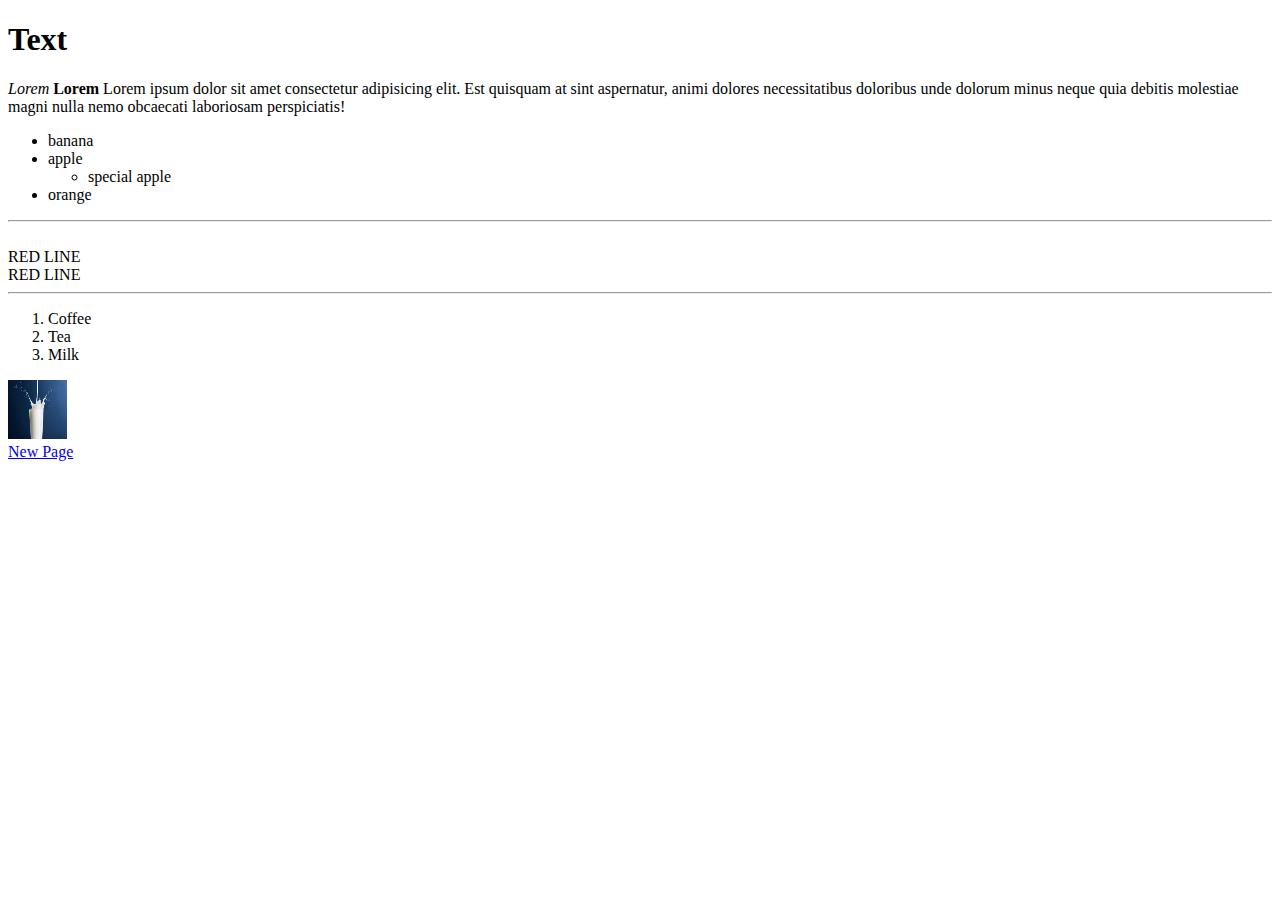
<file: Learning Journey/html_files/index.html>
<!DOCTYPE html>
<html>
<header>
    <title>
        Hello
    </title>
</header>

<body>
    <h1>Text</h1>
    <p>
        <em>Lorem</em> <strong>Lorem</strong> Lorem ipsum dolor sit amet consectetur adipisicing elit. Est quisquam at
        sint aspernatur, animi dolores necessitatibus doloribus unde dolorum minus neque quia debitis molestiae magni
        nulla nemo obcaecati laboriosam perspiciatis!
    </p>
    <ul>
        <li>banana</li>
        <li>apple</li>
        <ul>
            <li> special apple </li>
        </ul>
        <li>orange</li>
    </ul>
    <hr>
    <br>
    RED LINE
    <br>
    RED LINE
    <hr>
    <ol>
        <li>Coffee</li>
        <li>Tea</li>
        <li>Milk</li>
    </ol>
    <img src="[data-uri]"
        width="59" height="59" alt="Milch">

    <br>
    <a href="newpage.html"> New Page </a>
</body>

</html>
</file>
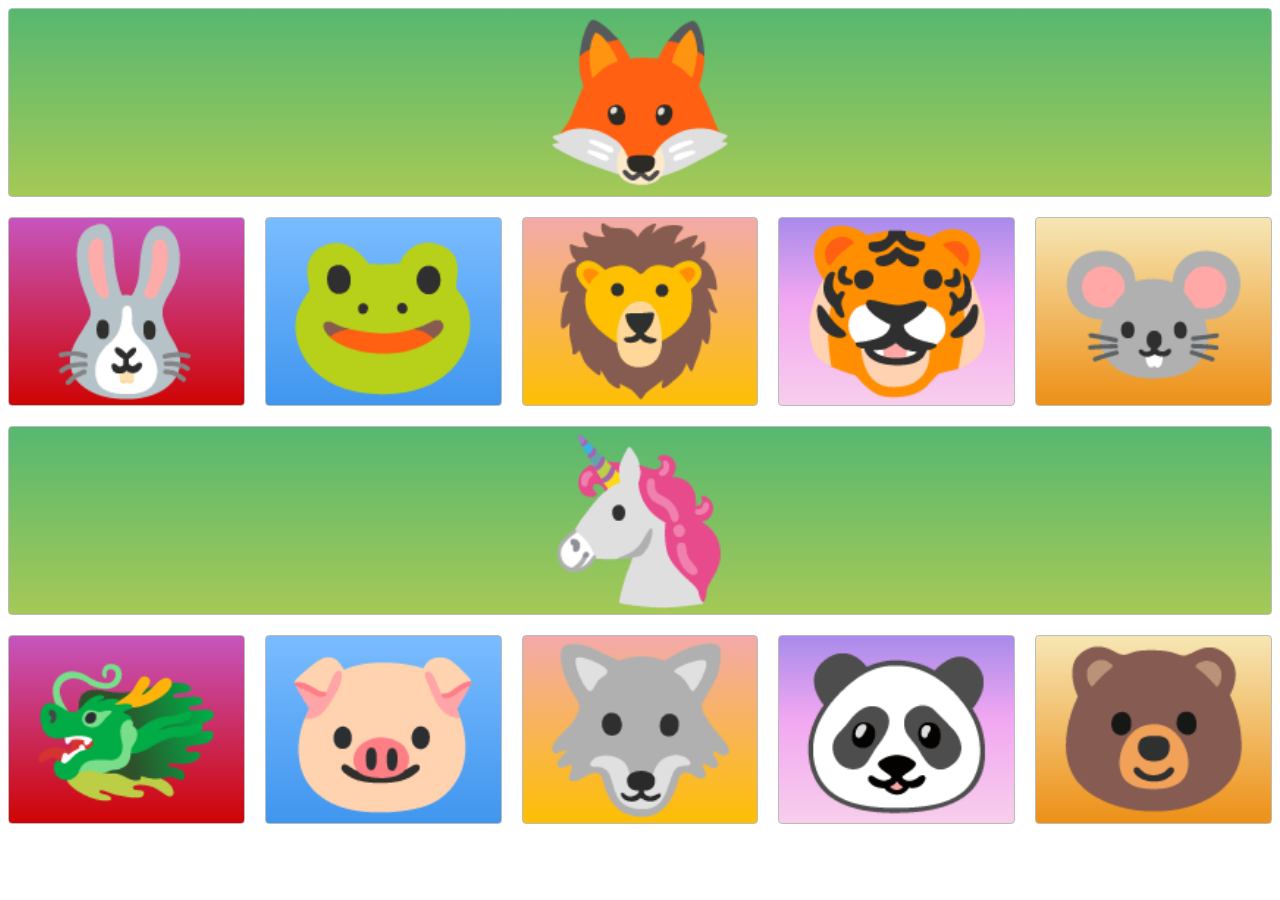
<file: Learning Journey/layout_files/index.html>
<!DOCTYPE html>
<html>

<head>
  <!-- the below meta tag is default in most modern browsers. however if you have an
  older browser, the emojis may not show up properly. In which case you need this meta
  tag. Read more here: https://teamtreehouse.com/community/meta-charsetutf8-what-does-this-mean-or-what-does-it-do-i-deleted-it-from-the-code-and-nothing-changed -->
  <meta charset="utf-8">
  <title>Grid Master</title>
  <link rel="stylesheet" type="text/css" href="./style.css">
</head>

<body>
  <div class="container">
    <div class="zone green">🦊</div>
    <div class="zone red">🐰</div>
    <div class="zone blue">🐸</div>
    <div class="zone yellow">🦁</div>
    <div class="zone purple">🐯</div>
    <div class="zone brown">🐭</div>
    <div class="zone green">🦄</div>
    <div class="zone red">🐲</div>
    <div class="zone blue">🐷</div>
    <div class="zone yellow">🐺</div>
    <div class="zone purple">🐼</div>
    <div class="zone brown">🐻</div>
  </div>
</body>

</html>
</file>
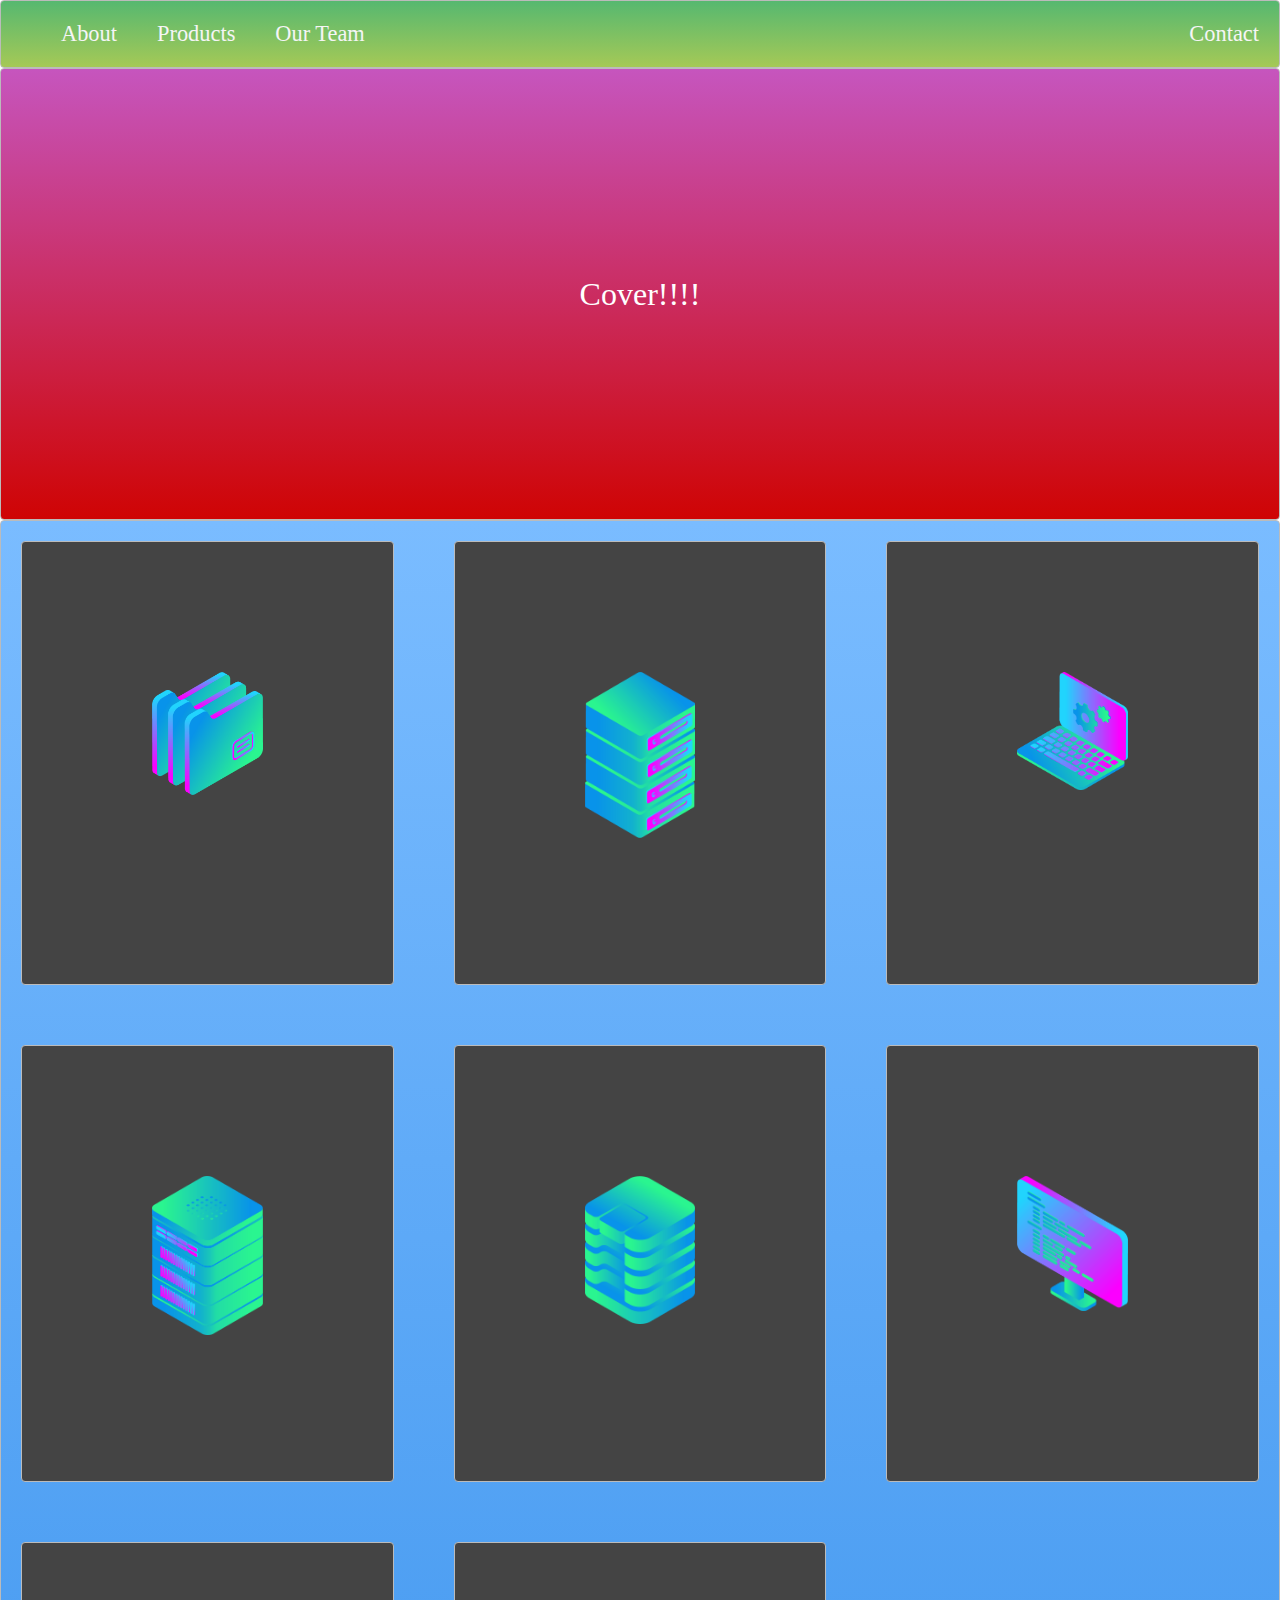
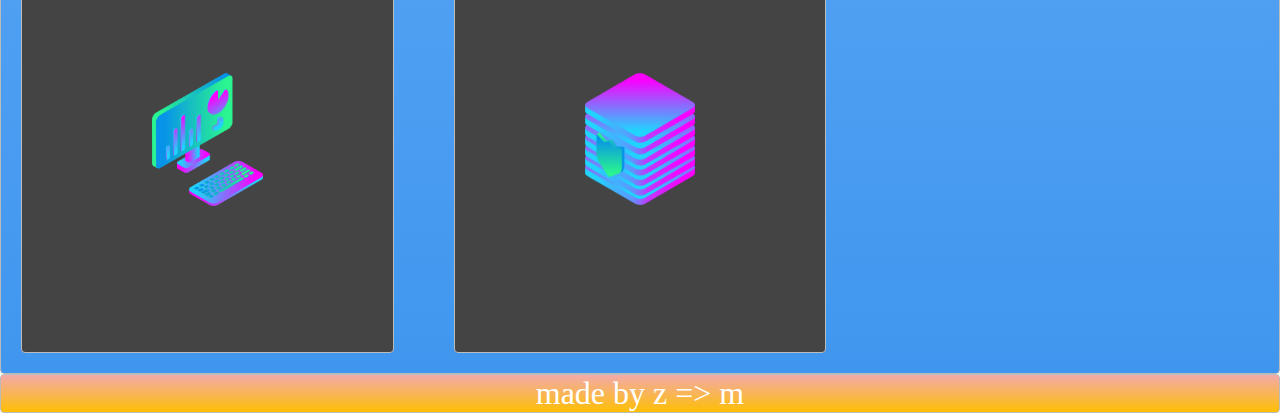
<file: Learning Journey/project-layout/index.html>
<!DOCTYPE html>
<html>

<head>
  <title>Layout Master</title>
  <link rel="stylesheet" type="text/css" href="./style.css">
</head>

<body>
  <nav class="zone green">
    <ul class="main-nav">
      <li><a href="">About</a></li>
      <li><a href="">Products</a></li>
      <li><a href="">Our Team</a></li>
      <li class="push"><a href="">Contact</a></li>
    </ul>
  </nav>
  <div class="container zone red">Cover!!!!</div>
  <div class="zone blue grid-wrapper">
    <div class="box zone"><img src="./img/files_2.png"></div>
    <div class="box zone"><img src="./img/server_2_2.png"></div>
    <div class="box zone"><img src="./img/monitor_settings_2.png"></div>
    <div class="box zone"><img src="./img/server_3.png"></div>
    <div class="box zone"><img src="./img/data_storage_2_2.png"></div>
    <div class="box zone"><img src="./img/monitor_coding_2.png"></div>
    <div class="box zone"><img src="./img/desktop_analytics_2.png"></div>
    <div class="box zone"><img src="./img/server_safe_2.png"></div>
  </div>
  <footer class="zone yellow">made by z => m</footer>
  </div>
</body>

</html>
</file>
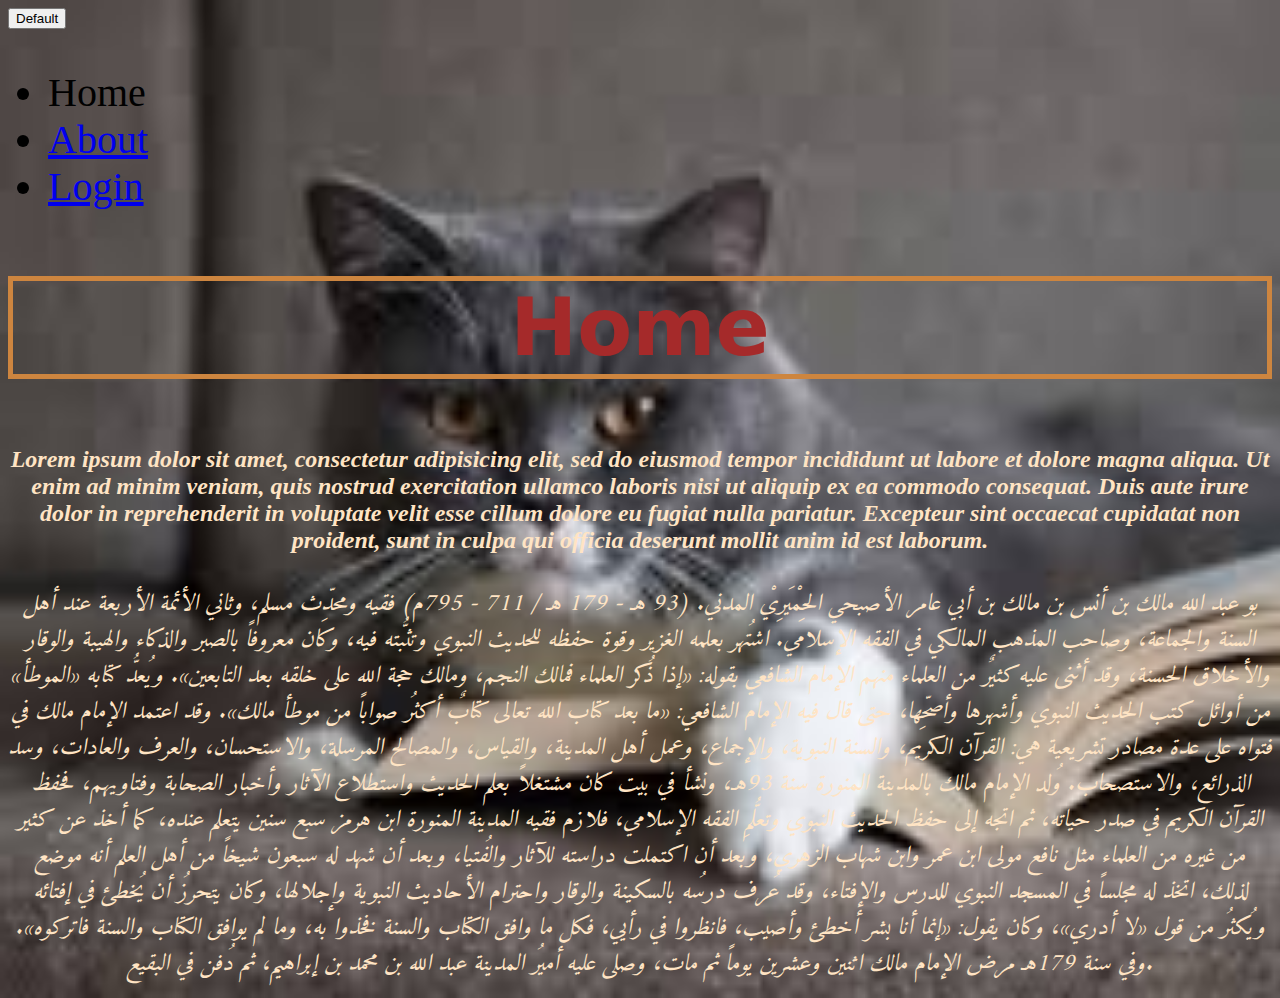
<file: Learning Journey/project_files/index.html>
<!DOCTYPE html>
<html>
<head>
  <title>My first website!</title>
  <link rel="stylesheet" type="text/css" href="style.css">
  <link rel="preconnect" href="https://fonts.googleapis.com">
<link rel="preconnect" href="https://fonts.gstatic.com" crossorigin>
<link href="https://fonts.googleapis.com/css2?family=Amiri+Quran&display=swap" rel="stylesheet">
</head>
<body>
  <button class="btn btn-primary">Default</button>
  <header>
    <nav>
      <ul>
        <li>Home</li>
        <li><a href="about.html">About</a></li>
        <li><a href="login.html">Login</a></li>
      </ul>
    </nav>
  </header>
  <section>
    <h2>Home</h2>
    <p>Lorem ipsum dolor sit amet, consectetur adipisicing elit, sed do eiusmod
    tempor incididunt ut labore et dolore magna aliqua. Ut enim ad minim veniam,
    quis nostrud exercitation ullamco laboris nisi ut aliquip ex ea commodo
    consequat. Duis aute irure dolor in reprehenderit in voluptate velit esse
    cillum dolore eu fugiat nulla pariatur. Excepteur sint occaecat cupidatat non
    proident, sunt in culpa qui officia deserunt mollit anim id est laborum.</p>
  <p class="amiri-quran-regular">
    بو عبد الله مالك بن أنس بن مالك بن أبي عامر الأصبحي الحِمْيَرِيْ المدني. (93 هـ - 179 هـ / 711 - 795م) فقيه ومحدِّث مسلم، وثاني الأئمة الأربعة عند أهل السنة والجماعة، وصاحب المذهب المالكي في الفقه الإسلامي. اشتُهر بعلمه الغزير وقوة حفظه للحديث النبوي وتثبُّته فيه، وكان معروفاً بالصبر والذكاء والهيبة والوقار والأخلاق الحسنة، وقد أثنى عليه كثيرٌ من العلماء منهم الإمام الشافعي بقوله: «إذا ذُكر العلماء فمالك النجم، ومالك حجة الله على خلقه بعد التابعين». ويُعدُّ كتابه «الموطأ» من أوائل كتب الحديث النبوي وأشهرها وأصحِّها، حتى قال فيه الإمام الشافعي: «ما بعد كتاب الله تعالى كتابٌ أكثرُ صواباً من موطأ مالك». وقد اعتمد الإمام مالك في فتواه على عدة مصادر تشريعية هي: القرآن الكريم، والسنة النبوية، والإجماع، وعمل أهل المدينة، والقياس، والمصالح المرسلة، والاستحسان، والعرف والعادات، وسد الذرائع، والاستصحاب.
وُلد الإمام مالك بالمدينة المنورة سنة 93هـ، ونشأ في بيت كان مشتغلاً بعلم الحديث واستطلاع الآثار وأخبار الصحابة وفتاويهم، فحفظ القرآن الكريم في صدر حياته، ثم اتجه إلى حفظ الحديث النبوي وتعلُّمِ الفقه الإسلامي، فلازم فقيه المدينة المنورة ابن هرمز سبع سنين يتعلم عنده، كما أخذ عن كثير من غيره من العلماء مثل نافع مولى ابن عمر وابن شهاب الزهري، وبعد أن اكتملت دراسته للآثار والفُتيا، وبعد أن شهد له سبعون شيخاً من أهل العلم أنه موضع لذلك، اتخذ له مجلساً في المسجد النبوي للدرس والإفتاء، وقد عُرف درسُه بالسكينة والوقار واحترام الأحاديث النبوية وإجلالها، وكان يتحرزُ أن يُخطئ في إفتائه ويُكثرُ من قول «لا أدري»، وكان يقول: «إنما أنا بشر أخطئ وأصيب، فانظروا في رأيي، فكل ما وافق الكتاب والسنة فخذوا به، وما لم يوافق الكتاب والسنة فاتركوه». وفي سنة 179هـ مرض الإمام مالك اثنين وعشرين يوماً ثم مات، وصلى عليه أميرُ المدينة عبد الله بن محمد بن إبراهيم، ثم دُفن في البقيع.
  </p>
    
  </section>
</body>
</html>
</file>
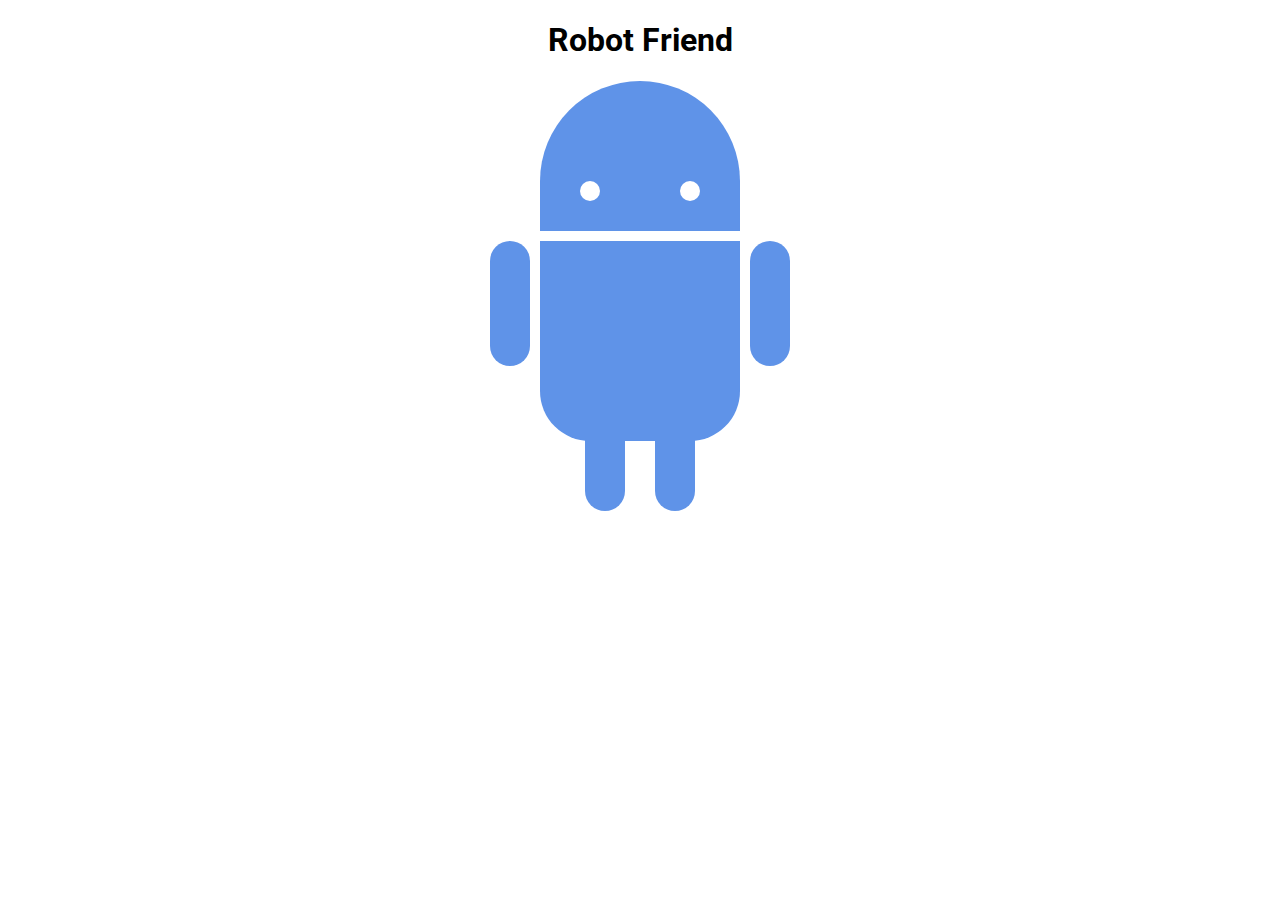
<file: Learning Journey/robotfriend/index.html>
<!DOCTYPE html>
<html>

<head>
	<title>RoboPage</title>
	<link rel="stylesheet" type="text/css" href="style.css" />
	<link href="https://fonts.googleapis.com/css?family=Roboto" rel="stylesheet" />
</head>

<body>
	<h1>Robot Friend</h1>
	<div class="robots">
		<div class="android">
			<div class="head">
				<div class="eyes">
					<div class="left_eye"></div>
					<div class="right_eye"></div>
				</div>
			</div>
			<div class="upper_body">
				<div class="left_arm"></div>
				<div class="torso"></div>
				<div class="right_arm"></div>
			</div>
			<div class="lower_body">
				<div class="left_leg"></div>
				<div class="right_leg"></div>
			</div>
		</div>
	</div>
</body>

</html>
</file>
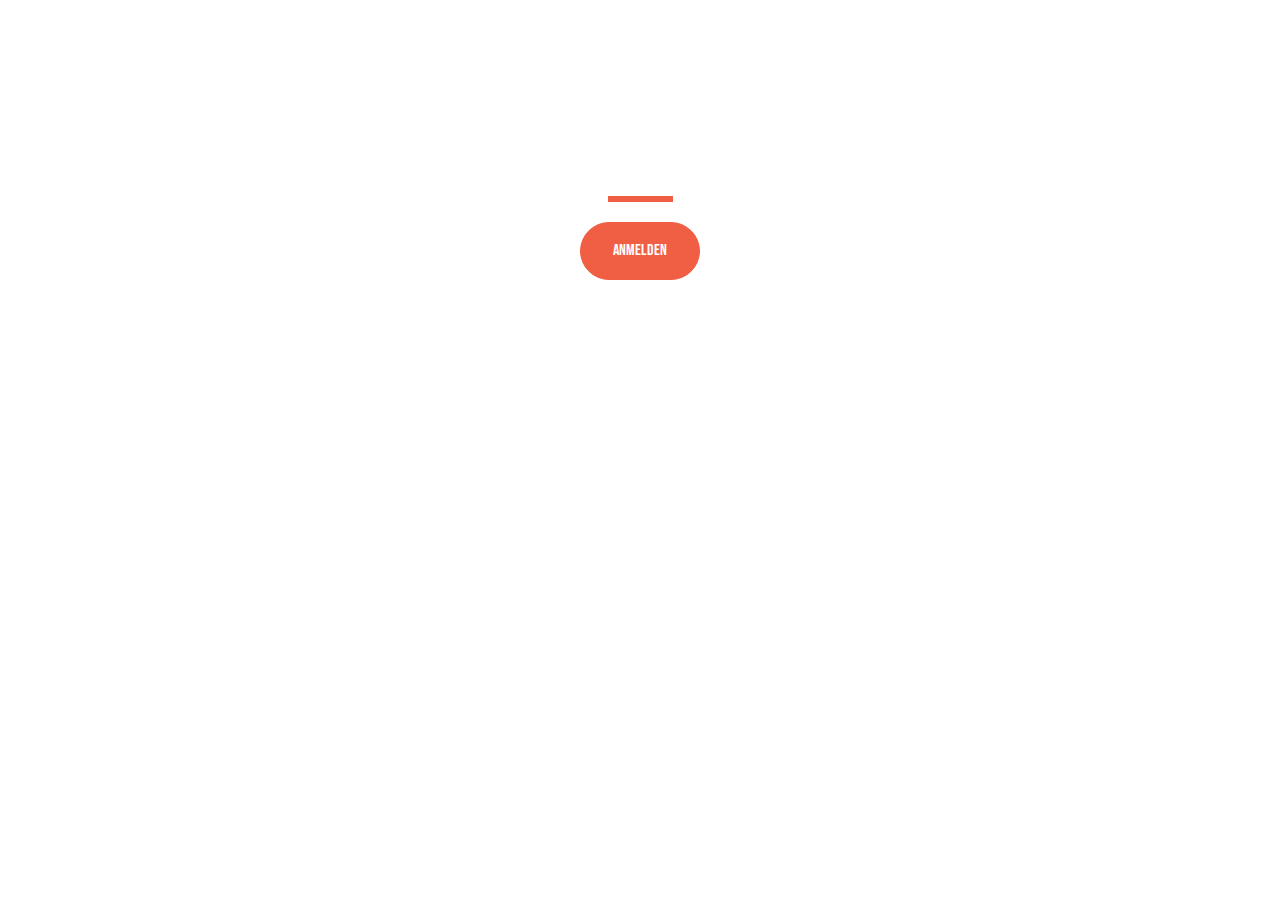
<file: Learning Journey/startup_files/index.html>
<!DOCTYPE html>
<html>

<head>
    <title>Start-Up</title>
    <link rel="preconnect" href="https://fonts.googleapis.com">
    <link rel="preconnect" href="https://fonts.gstatic.com" crossorigin>
    <link href="https://fonts.googleapis.com/css2?family=Bebas+Neue&display=swap" rel="stylesheet">
    <link href="https://cdn.jsdelivr.net/npm/bootstrap@5.3.3/dist/css/bootstrap.min.css" rel="stylesheet"
        integrity="sha384-QWTKZyjpPEjISv5WaRU9OFeRpok6YctnYmDr5pNlyT2bRjXh0JMhjY6hW+ALEwIH" crossorigin="anonymous">
    <link rel="stylesheet" href="style.css">
    <link
    rel="stylesheet"
    href="https://cdnjs.cloudflare.com/ajax/libs/animate.css/4.1.1/animate.min.css"
  />
</head>

<body>
    <script src="https://cdn.jsdelivr.net/npm/bootstrap@5.3.3/dist/js/bootstrap.bundle.min.js"
        integrity="sha384-YvpcrYf0tY3lHB60NNkmXc5s9fDVZLESaAA55NDzOxhy9GkcIdslK1eN7N6jIeHz"
        crossorigin="anonymous"></script>
    <div class="container">
        <div class="row">
            <header class="text-center col-12">
                <h1 class="animate__animated animate__pulse"> Startseite</h1>
            </header>
            <div class="buffer"></div>
            <section class="text-center col-12">
                <hr>
                <button type="button" class="btn btn-primary btn-xl">Anmelden</button>
            </section>
        </div>
    </div>
</body>

</html>
</file>
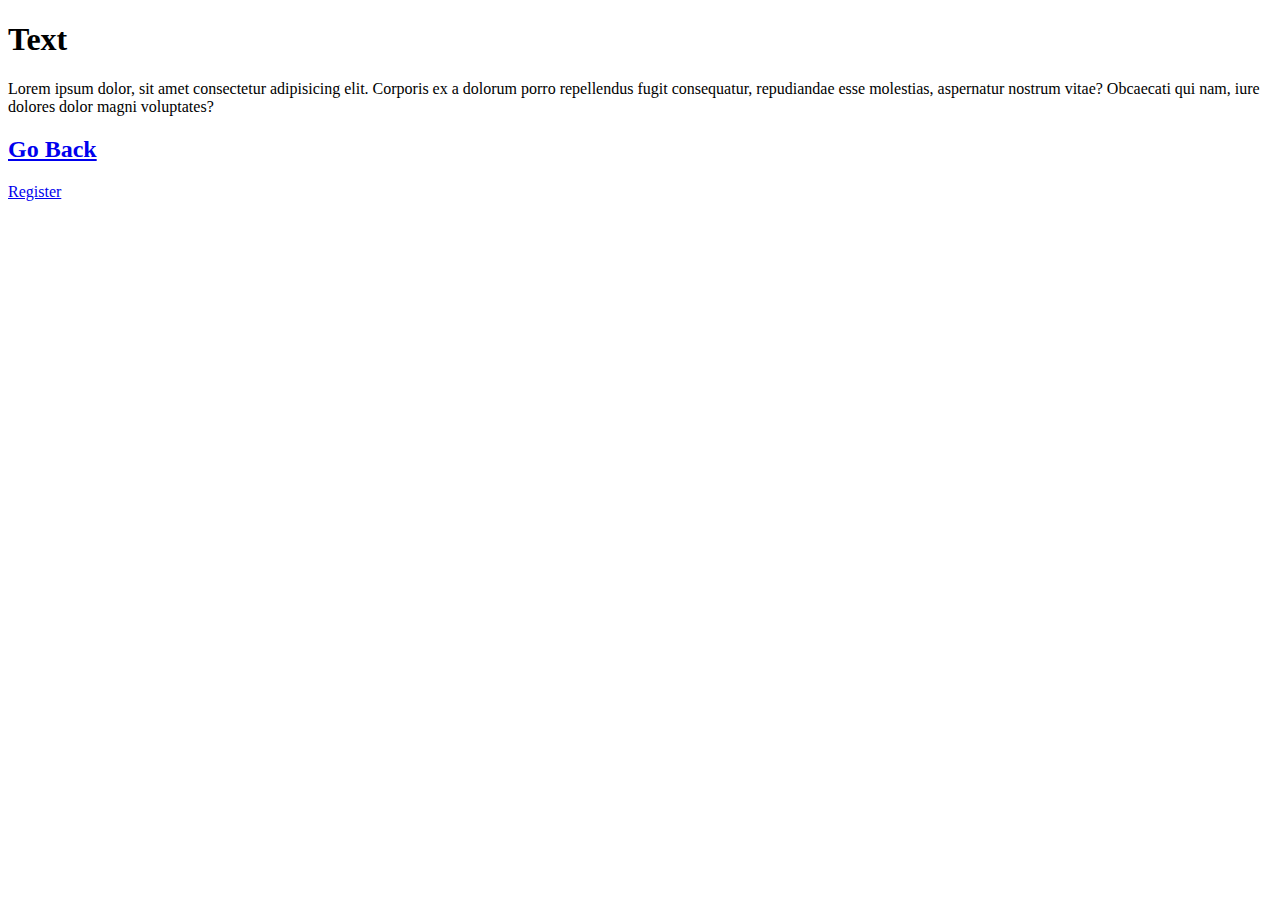
<file: Learning Journey/html_files/newpage.html>
<!DOCTYPE html>
<html>
<header>
    <title>
        NEW PAGE
    </title>
</header>

<body>
    <h1>Text</h1>
    <p>
        Lorem ipsum dolor, sit amet consectetur adipisicing elit. Corporis ex a dolorum porro repellendus fugit
        consequatur, repudiandae esse molestias, aspernatur nostrum vitae? Obcaecati qui nam, iure dolores dolor magni
        voluptates?
    </p>
    <h2><a href="index.html"> Go Back </a></h2>
    <a href="register.html"> Register</a>

</body>

</html>
</file>
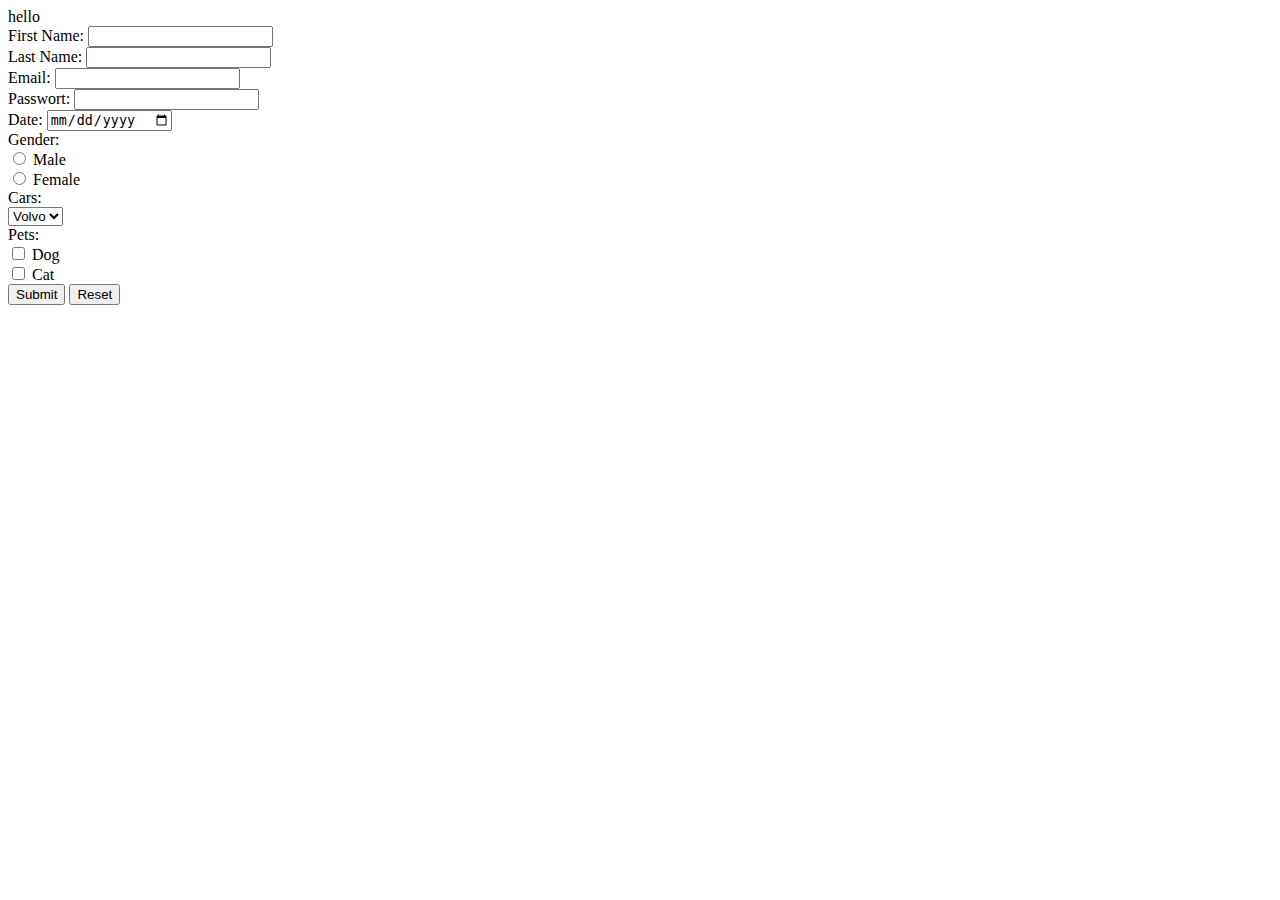
<file: Learning Journey/html_files/register.html>
<!DOCTYPE html>
<html>

<head>

    <title>Register</title>
</head>

<body>
   
    <div>
        <aside id="aside"> 
            hello
        </aside>
        <form method="get">
            First Name: <input type="text" name="first name"> <br>
            Last Name: <input type="text" name="last name"> <br>
            Email: <input type="email" name="email"> <br>
            Passwort: <input type="password" name="password"> <br>
            Date: <input type="date" name="date"> <br>
            Gender: <br>
            <input type="radio" name="Gender"> Male <br>
            <input type="radio" name="Gender"> Female <br>
            Cars: <br>
            <select>
                <option value="Volvo" name="volvo" value="Volvo">Volvo</option>
                <option value="Audi" name="audi" value="Audi">Audi</option>
            </select> <br>
            <span> Pets:</span> <br>
            <input type="checkbox" name="dog" value="Dog"> Dog <br>
            <input type="checkbox" name="cat" value="Cat"> Cat <br>
            <input type="submit">
            <input type="reset">
        </form>
    </div>
</body>

</html>
</file>
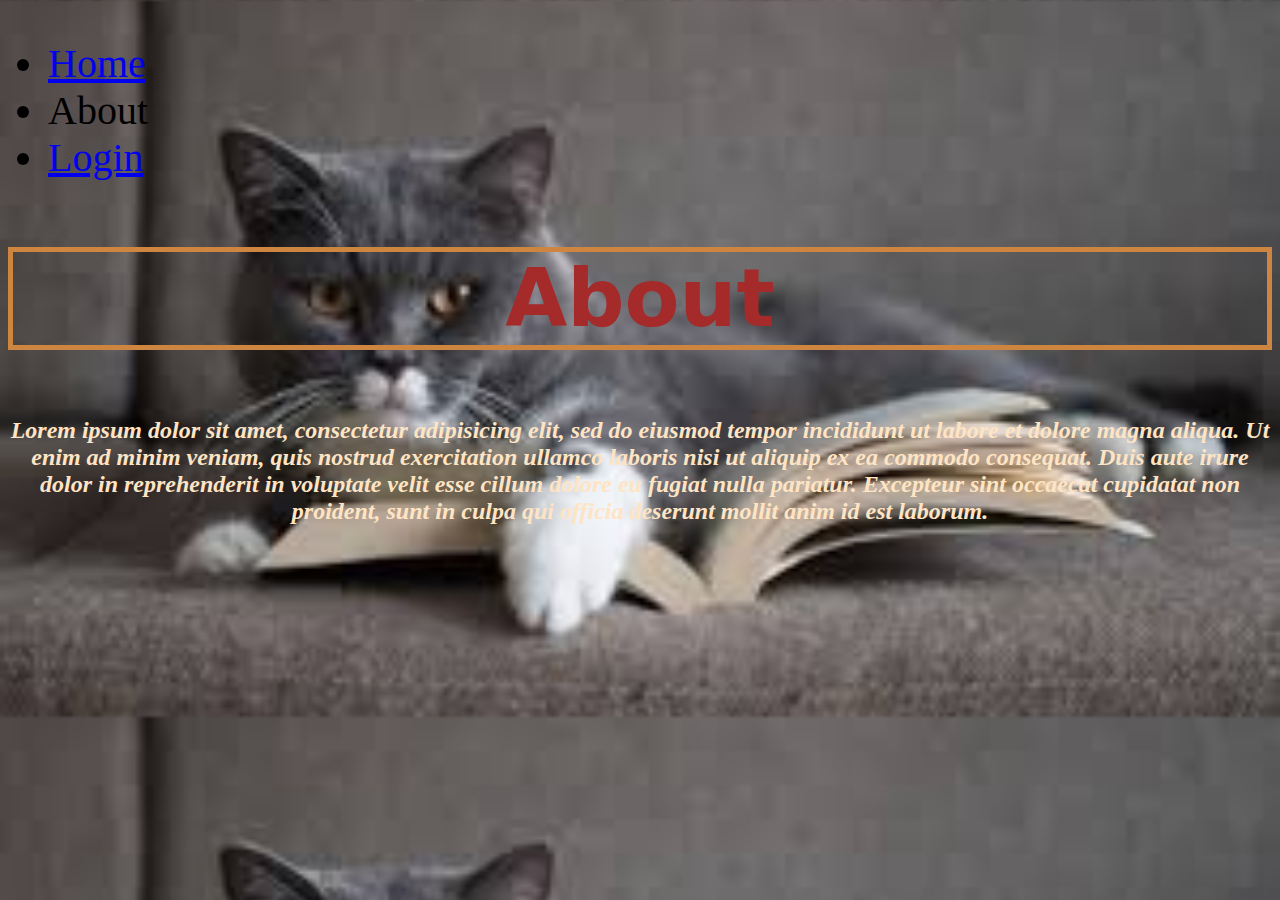
<file: Learning Journey/project_files/about.html>
<!DOCTYPE html>
<html>
<head>
  <title>My first website!</title>
  <link rel="stylesheet" type="text/css" href="style.css">
</head>
<body>
  <header>
    <nav>
      <ul>
        <li><a href="index.html">Home</a></li>
        <li>About</li>
        <li><a href="login.html">Login</a></li>
      </ul>
    </nav>
  </header>
  <section>
    <h2>About</h2>
    <p>Lorem ipsum dolor sit amet, consectetur adipisicing elit, sed do eiusmod
    tempor incididunt ut labore et dolore magna aliqua. Ut enim ad minim veniam,
    quis nostrud exercitation ullamco laboris nisi ut aliquip ex ea commodo
    consequat. Duis aute irure dolor in reprehenderit in voluptate velit esse
    cillum dolore eu fugiat nulla pariatur. Excepteur sint occaecat cupidatat non
    proident, sunt in culpa qui officia deserunt mollit anim id est laborum.</p>
  </section>
</body>
</html>
</file>
<file: Learning Journey/layout_files/style.css>
.container {
    display: grid;
    grid-gap: 20px;
    /* grid-template-columns: repeat(3, 1fr); */
    grid-template-columns: repeat(auto-fill, minmax(200px, 1fr));
    grid-template-rows: 1fr;
}

.green {
    /* grid-column: 1/-1;  */
    /* Von Anfang bis Ende geht das */
    /* grid-column: 1/4;
    grid-column-start: 1;
    grid-column-end: 3; */
    grid-column: span 5;
    /* Wenn man nicht möchte, dass es von Anfang bis Ende gehen soll, sondern nur über "n" Elemente erweitert */

}
.zone {
    cursor: pointer;
    /*display: inline-block;*/
    text-align: center;
    font-size: 10em;
    border-radius: 4px;
    border: 1px solid #bbb;
    transition: all 0.3s linear;
}

.zone:hover {
    -webkit-box-shadow: rgba(0, 0, 0, 0.8) 0px 5px 15px, inset rgba(0, 0, 0, 0.15) 0px -10px 20px;
    -moz-box-shadow: rgba(0, 0, 0, 0.8) 0px 5px 15px, inset rgba(0, 0, 0, 0.15) 0px -10px 20px;
    -o-box-shadow: rgba(0, 0, 0, 0.8) 0px 5px 15px, inset rgba(0, 0, 0, 0.15) 0px -10px 20px;
    box-shadow: rgba(0, 0, 0, 0.8) 0px 5px 15px, inset rgba(0, 0, 0, 0.15) 0px -10px 20px;
}


/*https://paulund.co.uk/how-to-create-shiny-css-buttons*/
/***********************************************************************
 *  Green Background
 **********************************************************************/
.green {
    background: #56B870;
    /* Old browsers */
    background: -moz-linear-gradient(top, #56B870 0%, #a5c956 100%);
    /* FF3.6+ */
    background: -webkit-gradient(linear, left top, left bottom, color-stop(0%, #56B870), color-stop(100%, #a5c956));
    /* Chrome,Safari4+ */
    background: -webkit-linear-gradient(top, #56B870 0%, #a5c956 100%);
    /* Chrome10+,Safari5.1+ */
    background: -o-linear-gradient(top, #56B870 0%, #a5c956 100%);
    /* Opera 11.10+ */
    background: -ms-linear-gradient(top, #56B870 0%, #a5c956 100%);
    /* IE10+ */
    background: linear-gradient(top, #56B870 0%, #a5c956 100%);
    /* W3C */
}

/***********************************************************************
 *  Red Background
 **********************************************************************/
.red {
    background: #C655BE;
    /* Old browsers */
    background: -moz-linear-gradient(top, #C655BE 0%, #cf0404 100%);
    /* FF3.6+ */
    background: -webkit-gradient(linear, left top, left bottom, color-stop(0%, #C655BE), color-stop(100%, #cf0404));
    /* Chrome,Safari4+ */
    background: -webkit-linear-gradient(top, #C655BE 0%, #cf0404 100%);
    /* Chrome10+,Safari5.1+ */
    background: -o-linear-gradient(top, #C655BE 0%, #cf0404 100%);
    /* Opera 11.10+ */
    background: -ms-linear-gradient(top, #C655BE 0%, #cf0404 100%);
    /* IE10+ */
    background: linear-gradient(top, #C655BE 0%, #cf0404 100%);
    /* W3C */
}

/***********************************************************************
 *  Yellow Background
 **********************************************************************/
.yellow {
    background: #F3AAAA;
    /* Old browsers */
    background: -moz-linear-gradient(top, #F3AAAA 0%, #febf04 100%);
    /* FF3.6+ */
    background: -webkit-gradient(linear, left top, left bottom, color-stop(0%, #F3AAAA), color-stop(100%, #febf04));
    /* Chrome,Safari4+ */
    background: -webkit-linear-gradient(top, #F3AAAA 0%, #febf04 100%);
    /* Chrome10+,Safari5.1+ */
    background: -o-linear-gradient(top, #F3AAAA 0%, #febf04 100%);
    /* Opera 11.10+ */
    background: -ms-linear-gradient(top, #F3AAAA 0%, #febf04 100%);
    /* IE10+ */
    background: linear-gradient(top, #F3AAAA 0%, #febf04 100%);
    /* W3C */
}

/***********************************************************************
 *  Blue Background
 **********************************************************************/
.blue {
    background: #7abcff;
    /* Old browsers */
    background: -moz-linear-gradient(top, #7abcff 0%, #60abf8 44%, #4096ee 100%);
    /* FF3.6+ */
    background: -webkit-gradient(linear, left top, left bottom, color-stop(0%, #7abcff), color-stop(44%, #60abf8), color-stop(100%, #4096ee));
    /* Chrome,Safari4+ */
    background: -webkit-linear-gradient(top, #7abcff 0%, #60abf8 44%, #4096ee 100%);
    /* Chrome10+,Safari5.1+ */
    background: -o-linear-gradient(top, #7abcff 0%, #60abf8 44%, #4096ee 100%);
    /* Opera 11.10+ */
    background: -ms-linear-gradient(top, #7abcff 0%, #60abf8 44%, #4096ee 100%);
    /* IE10+ */
    background: linear-gradient(top, #7abcff 0%, #60abf8 44%, #4096ee 100%);
    /* W3C */
}

/***********************************************************************
 *  Purple Background
 **********************************************************************/
.purple {
    background: #A88BEB;
    /* Old browsers */
    background: -moz-linear-gradient(top, #A88BEB 0%, #F1A7F1 44%, #F8CEEC 100%);
    /* FF3.6+ */
    background: -webkit-gradient(linear, left top, left bottom, color-stop(0%, #A88BEB), color-stop(44%, #F1A7F1), color-stop(100%, #F8CEEC));
    /* Chrome,Safari4+ */
    background: -webkit-linear-gradient(top, #A88BEB 0%, #F1A7F1 44%, #F8CEEC 100%);
    /* Chrome10+,Safari5.1+ */
    background: -o-linear-gradient(top, #A88BEB 0%, #F1A7F1 44%, #F8CEEC 100%);
    /* Opera 11.10+ */
    background: -ms-linear-gradient(top, #A88BEB 0%, #F1A7F1 44%, #F8CEEC 100%);
    /* IE10+ */
    background: linear-gradient(top, #A88BEB 0%, #F1A7F1 44%, #F8CEEC 100%);
    /* W3C */
}

/***********************************************************************
 *  Brown Background
 **********************************************************************/
.brown {
    background: #f6e6b4;
    /* Old browsers */
    background: -moz-linear-gradient(top, #f6e6b4 0%, #ed9017 100%);
    /* FF3.6+ */
    background: -webkit-gradient(linear, left top, left bottom, color-stop(0%, #f6e6b4), color-stop(100%, #ed9017));
    /* Chrome,Safari4+ */
    background: -webkit-linear-gradient(top, #f6e6b4 0%, #ed9017 100%);
    /* Chrome10+,Safari5.1+ */
    background: -o-linear-gradient(top, #f6e6b4 0%, #ed9017 100%);
    /* Opera 11.10+ */
    background: -ms-linear-gradient(top, #f6e6b4 0%, #ed9017 100%);
    /* IE10+ */
    background: linear-gradient(top, #f6e6b4 0%, #ed9017 100%);
    /* W3C */
    filter: progid:DXImageTransform.Microsoft.gradient(startColorstr='#f6e6b4', endColorstr='#ed9017', GradientType=0);
    /* IE6-9 */
}
</file>
<file: Learning Journey/project-layout/style.css>
body {
    margin: 0 auto;
}

.zone {
    /*padding:30px 50px;*/
    /*cursor:pointer;*/
    color:#FFF;
    font-size:2em;
    border-radius:4px;
    border:1px solid #bbb;
    transition: all 0.3s linear;
}

.zone:hover {
    -webkit-box-shadow:rgba(0,0,0,0.8) 0px 5px 15px, inset rgba(0,0,0,0.15) 0px -10px 20px;
    -moz-box-shadow:rgba(0,0,0,0.8) 0px 5px 15px, inset rgba(0,0,0,0.15) 0px -10px 20px;
    -o-box-shadow:rgba(0,0,0,0.8) 0px 5px 15px, inset rgba(0,0,0,0.15) 0px -10px 20px;
    box-shadow:rgba(0,0,0,0.8) 0px 5px 15px, inset rgba(0,0,0,0.15) 0px -10px 20px;
}

/***********************************************************************
 *  Nav Bar
 **********************************************************************/
.main-nav {
    display: flex;
    list-style: none;
    margin: 0;
    font-size: 0.7em;
}

@media only screen and (max-width: 600px) {
    .main-nav {
        font-size: 0.5em;
        padding: 0;
    }
}

.push {
    margin-left: auto;
}

li {
    padding: 20px;
}

a {
    color: #f5f5f6;
    text-decoration: none;
}
    

/***********************************************************************
 *  Cover
 **********************************************************************/
.container {
    /*show heigh: auto*/
    height: 50vh; 
    display: flex;
    align-items: center;
    justify-content: center;
}

/***********************************************************************
 *  Grid Panel
 **********************************************************************/
.grid-wrapper {
    display: grid;
    grid-template-columns: repeat(auto-fill, minmax(350px, 1fr));
    grid-gap: 20px;
}

.box {
    background-color: #444;
    padding: 130px;
    margin: 20px;
}

.box > img {
    width: 100%;
}

/***********************************************************************
 *  Footer
 **********************************************************************/
footer {
    text-align: center;
}

/*https://paulund.co.uk/how-to-create-shiny-css-buttons*/
/***********************************************************************
 *  Green Background
 **********************************************************************/
.green {
    background: #56B870; /* Old browsers */
    background: -moz-linear-gradient(top, #56B870 0%, #a5c956 100%); /* FF3.6+ */
    background: -webkit-gradient(linear, left top, left bottom, color-stop(0%,#56B870), color-stop(100%,#a5c956)); /* Chrome,Safari4+ */
    background: -webkit-linear-gradient(top, #56B870 0%,#a5c956 100%); /* Chrome10+,Safari5.1+ */
    background: -o-linear-gradient(top, #56B870 0%,#a5c956 100%); /* Opera 11.10+ */
    background: -ms-linear-gradient(top, #56B870 0%,#a5c956 100%); /* IE10+ */
    background: linear-gradient(top, #56B870 0%,#a5c956 100%); /* W3C */
}

/***********************************************************************
 *  Red Background
 **********************************************************************/
.red {
    background: #C655BE; /* Old browsers */
    background: -moz-linear-gradient(top, #C655BE 0%, #cf0404 100%); /* FF3.6+ */
    background: -webkit-gradient(linear, left top, left bottom, color-stop(0%,#C655BE), color-stop(100%,#cf0404)); /* Chrome,Safari4+ */
    background: -webkit-linear-gradient(top, #C655BE 0%,#cf0404 100%); /* Chrome10+,Safari5.1+ */
    background: -o-linear-gradient(top, #C655BE 0%,#cf0404 100%); /* Opera 11.10+ */
    background: -ms-linear-gradient(top, #C655BE 0%,#cf0404 100%); /* IE10+ */
    background: linear-gradient(top, #C655BE 0%,#cf0404 100%); /* W3C */
}

/***********************************************************************
 *  Yellow Background
 **********************************************************************/
.yellow {
    background: #F3AAAA; /* Old browsers */
    background: -moz-linear-gradient(top, #F3AAAA 0%, #febf04 100%); /* FF3.6+ */
    background: -webkit-gradient(linear, left top, left bottom, color-stop(0%,#F3AAAA), color-stop(100%,#febf04)); /* Chrome,Safari4+ */
    background: -webkit-linear-gradient(top, #F3AAAA 0%,#febf04 100%); /* Chrome10+,Safari5.1+ */
    background: -o-linear-gradient(top, #F3AAAA 0%,#febf04 100%); /* Opera 11.10+ */
    background: -ms-linear-gradient(top, #F3AAAA 0%,#febf04 100%); /* IE10+ */
    background: linear-gradient(top, #F3AAAA 0%,#febf04 100%); /* W3C */
}

/***********************************************************************
 *  Blue Background
 **********************************************************************/
.blue {
    background: #7abcff; /* Old browsers */
    background: -moz-linear-gradient(top, #7abcff 0%, #60abf8 44%, #4096ee 100%); /* FF3.6+ */
    background: -webkit-gradient(linear, left top, left bottom, color-stop(0%,#7abcff), color-stop(44%,#60abf8), color-stop(100%,#4096ee)); /* Chrome,Safari4+ */
    background: -webkit-linear-gradient(top, #7abcff 0%,#60abf8 44%,#4096ee 100%); /* Chrome10+,Safari5.1+ */
    background: -o-linear-gradient(top, #7abcff 0%,#60abf8 44%,#4096ee 100%); /* Opera 11.10+ */
    background: -ms-linear-gradient(top, #7abcff 0%,#60abf8 44%,#4096ee 100%); /* IE10+ */
    background: linear-gradient(top, #7abcff 0%,#60abf8 44%,#4096ee 100%); /* W3C */
}
</file>
<file: Learning Journey/project_files/style.css>
body {
    background-image: url([data-uri]);
    background-size: cover;
}   

h2 {
    text-align: center;
    border: 5px solid peru;
    color: brown;
    font-size: 500%;
    font-family: system-ui, -apple-system, BlinkMacSystemFont, 'Segoe UI', Roboto, Oxygen, Ubuntu, Cantarell, 'Open Sans', 'Helvetica Neue', sans-serif;
}

p {
    color: blueviolet;
}

p {
    color: bisque;
    text-align: center;
    font-size: 150%;
    font-weight: bold;
    font-family: Cambria, Cochin, Georgia, Times, 'Times New Roman', serif;
    font-style: italic;

}
.amiri-quran-regular {
    font-family: "Amiri Quran", serif;
    font-weight: 400;
    font-style: italic;
    line-height: 150%;
  }

nav {
    font-size: 40px;
    font-family: Georgia, 'Times New Roman', Times, serif;
    font-weight: 400;
    font-style: bold;
}

img {
    float: left;
    
}
footer {
    clear: both;
    font-size: 100px;
    font-family:Cambria, Cochin, Georgia, Times, 'Times New Roman', serif;
    font-style: italic;
    text-align: center;
}

.okay {
    font-size: 50px;
    text-align: block;
}
</file>
<file: Learning Journey/robotfriend/style.css>
h1 {
	text-align: center;
	font-family: 'Roboto', sans-serif;
}

.robots {
	flex-wrap: wrap;
	display: flex;
	justify-content: center;
}

.head, 
.left_arm, 
.torso, 
.right_arm, 
.left_leg, 
.right_leg {
	 background-color: #5f93e8;
}

.head { 
	width: 200px; 
	margin: 0 auto; 
	height: 150px; 
	border-radius: 200px 200px 0 0; 
	margin-bottom: 10px;
} 

.eyes {
	display: flex
}

.head:hover {
	width: 300px;
    transition: 1s ease-in-out;
}

.upper_body { 
	width: 300px; 
	height: 150px;
	display: flex; 
} 

.left_arm, .right_arm { 
	width: 40px; 
	height: 125px;
	border-radius: 100px; 
} 

.left_arm { 
	margin-right: 10px; 
} 

.right_arm { 
	margin-left: 10px; 
} 

.torso { 
	width: 200px; 
	height: 200px;
	border-radius: 0 0 50px 50px; 
} 

.lower_body { 
	width: 200px; 
	height: 200px;
	/* This is another useful property. Hmm what do you think it does?*/
	margin: 0 auto;
	display: flex; 
} 

.left_leg, .right_leg { 
	width: 40px; 
	height: 120px;
	border-radius: 0 0 100px 100px; 
} 

.left_leg { 
	margin-left: 45px; 
} 

.left_leg:hover {
	-webkit-transform: rotate(20deg);
    -moz-transform: rotate(20deg);
    -o-transform: rotate(20deg);
    -ms-transform: rotate(20deg);
    transform: rotate(20deg);
}

.right_leg { 
	margin-left: 30px; 
}

.left_eye, .right_eye { 
	width: 20px; 
	height: 20px; 
	border-radius: 15px; 
	background-color: white;  
} 

.left_eye { 
	/* These properties are new and you haven't encountered
	in this course. Check out CSS Tricks to see what it does! */
	position: relative; 
	top: 100px; 
	left: 40px; 
} 

.right_eye { 
	position: relative; 
	top: 100px; 
	left: 120px; 
}
</file>
<file: Learning Journey/startup_files/style.css>
.bebas-neue-regular {
    font-family: "Bebas Neue", sans-serif;
    font-weight: 400;
    font-style: normal;
}

body,
html {
    width: 100%;
    height: 100%;
    font-family: "Bebas Neue", sans-serif;
    background: url(https://images.unsplash.com/photo-1537498425277-c283d32ef9db?q=80&w=2678&auto=format&fit=crop&ixlib=rb-4.0.3&ixid=M3wxMjA3fDB8MHxwaG90by1wYWdlfHx8fGVufDB8fHx8fA%3D%3D); 
    -webkit-background-size: cover;
    -moz-background-size: cover;
    -o-background-size: cover;
    background-size: cover;
}

h1 {
    color: white;
    font-size: 100px;
}

.btn {
    font-weight: 300;
    border-radius: 300px;
}

hr {
    margin: 20px auto;
    color: #F05F44;
    border: 3px solid #F05F44;
    max-width: 65px;
    opacity: 1;  
}

.btn-xl {
    padding: 1em 2em;
}

.btn-primary {
    background-color: #F05F44;
    border-color: #F05F44;
    --bs-btn-hover-bg: #ee4b08;	
    --bs-btn-hover-border-color: #ee4b08;
}

.btn-primary:hover {
    background-color: #F05F44;
    border-color: #F05F44;
    border-width: 4px;
}

.buffer {
    height: 3rem;
}
</file>
